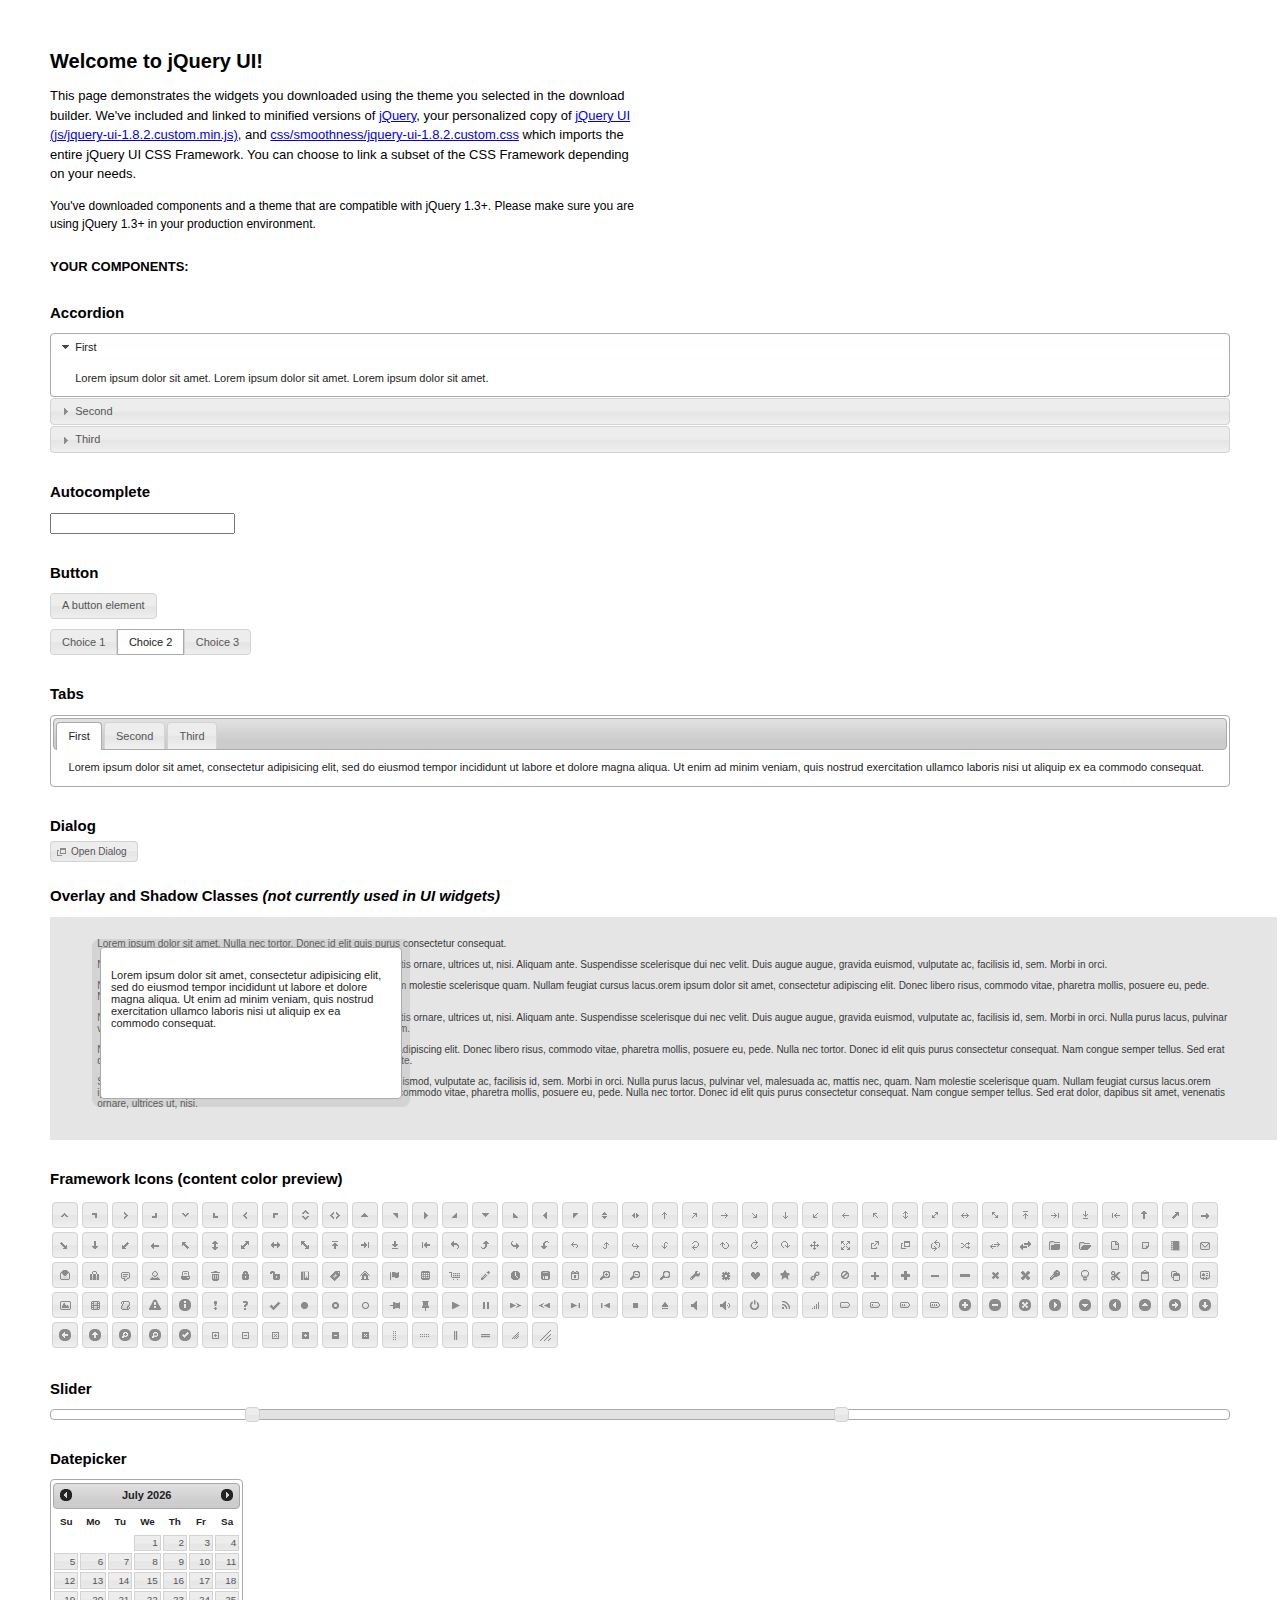
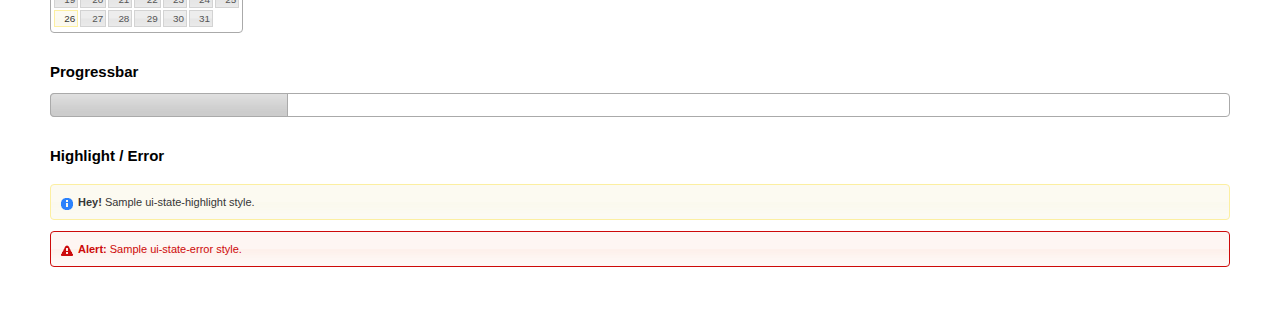
<file: static/index.html>
<!DOCTYPE html>
<html>
	<head>
		<meta http-equiv="Content-Type" content="text/html; charset=iso-8859-1" />
		<title>jQuery UI Example Page</title>
		<link type="text/css" href="css/smoothness/jquery-ui-1.8.2.custom.css" rel="stylesheet" />	
		<script type="text/javascript" src="js/jquery-1.4.2.min.js"></script>
		<script type="text/javascript" src="js/jquery-ui-1.8.2.custom.min.js"></script>
		<script type="text/javascript">
			$(function(){

				// Accordion
				$("#accordion").accordion({ header: "h3" });

				//Autocomplete
				$("#autocomplete").autocomplete({
					source: ["c++", "java", "php", "coldfusion", "javascript", "asp", "ruby", "python", "c", "scala", "groovy", "haskell", "perl"]
				});

				// Button
				$("#button").button();
				$("#radioset").buttonset();

				// Tabs
				$('#tabs').tabs();
	

				// Dialog			
				$('#dialog').dialog({
					autoOpen: false,
					width: 600,
					buttons: {
						"Ok": function() { 
							$(this).dialog("close"); 
						}, 
						"Cancel": function() { 
							$(this).dialog("close"); 
						} 
					}
				});
				
				// Dialog Link
				$('#dialog_link').click(function(){
					$('#dialog').dialog('open');
					return false;
				});

				// Datepicker
				$('#datepicker').datepicker({
					inline: true
				});
				
				// Slider
				$('#slider').slider({
					range: true,
					values: [17, 67]
				});
				
				// Progressbar
				$("#progressbar").progressbar({
					value: 20 
				});
				
				//hover states on the static widgets
				$('#dialog_link, ul#icons li').hover(
					function() { $(this).addClass('ui-state-hover'); }, 
					function() { $(this).removeClass('ui-state-hover'); }
				);
				
			});
		</script>
		<style type="text/css">
			/*demo page css*/
			body{ font: 62.5% "Trebuchet MS", sans-serif; margin: 50px;}
			.demoHeaders { margin-top: 2em; }
			#dialog_link {padding: .4em 1em .4em 20px;text-decoration: none;position: relative;}
			#dialog_link span.ui-icon {margin: 0 5px 0 0;position: absolute;left: .2em;top: 50%;margin-top: -8px;}
			ul#icons {margin: 0; padding: 0;}
			ul#icons li {margin: 2px; position: relative; padding: 4px 0; cursor: pointer; float: left;  list-style: none;}
			ul#icons span.ui-icon {float: left; margin: 0 4px;}
		</style>	
	</head>
	<body>
	<h1>Welcome to jQuery UI!</h1>
	<p style="font-size: 1.3em; line-height: 1.5; margin: 1em 0; width: 50%;">This page demonstrates the widgets you downloaded using the theme you selected in the download builder. We've included and linked to minified versions of <a href="js/jquery-1.4.2.min.js">jQuery</a>, your personalized copy of <a href="js/jquery-ui-1.8.2.custom.min.js">jQuery UI (js/jquery-ui-1.8.2.custom.min.js)</a>, and <a href="css/smoothness/jquery-ui-1.8.2.custom.css">css/smoothness/jquery-ui-1.8.2.custom.css</a> which imports the entire jQuery UI CSS Framework. You can choose to link a subset of the CSS Framework depending on your needs. </p>
	<p style="font-size: 1.2em; line-height: 1.5; margin: 1em 0; width: 50%;">You've downloaded components and a theme that are compatible with jQuery 1.3+. Please make sure you are using jQuery 1.3+ in your production environment.</p>	

	<p style="font-weight: bold; margin: 2em 0 1em; font-size: 1.3em;">YOUR COMPONENTS:</p>
		
		<!-- Accordion -->
		<h2 class="demoHeaders">Accordion</h2>
		<div id="accordion">
			<div>
				<h3><a href="#">First</a></h3>
				<div>Lorem ipsum dolor sit amet. Lorem ipsum dolor sit amet. Lorem ipsum dolor sit amet.</div>
			</div>
			<div>
				<h3><a href="#">Second</a></h3>
				<div>Phasellus mattis tincidunt nibh.</div>
			</div>
			<div>
				<h3><a href="#">Third</a></h3>
				<div>Nam dui erat, auctor a, dignissim quis.</div>
			</div>
		</div>

		<!-- Autocomplete -->
		<h2 class="demoHeaders">Autocomplete</h2>
		<div>
			<input id="autocomplete" style="z-index: 100; position: relative" title="type &quot;a&quot;" />
		</div>
		

		<!-- Button -->
		<h2 class="demoHeaders">Button</h2>
		<button id="button">A button element</button>
		<form style="margin-top: 1em;">
			<div id="radioset">
				<input type="radio" id="radio1" name="radio" /><label for="radio1">Choice 1</label>
				<input type="radio" id="radio2" name="radio" checked="checked" /><label for="radio2">Choice 2</label>
				<input type="radio" id="radio3" name="radio" /><label for="radio3">Choice 3</label>
			</div>
		</form>
		
	
		<!-- Tabs -->
		<h2 class="demoHeaders">Tabs</h2>
		<div id="tabs">
			<ul>
				<li><a href="#tabs-1">First</a></li>
				<li><a href="#tabs-2">Second</a></li>
				<li><a href="#tabs-3">Third</a></li>
			</ul>
			<div id="tabs-1">Lorem ipsum dolor sit amet, consectetur adipisicing elit, sed do eiusmod tempor incididunt ut labore et dolore magna aliqua. Ut enim ad minim veniam, quis nostrud exercitation ullamco laboris nisi ut aliquip ex ea commodo consequat.</div>
			<div id="tabs-2">Phasellus mattis tincidunt nibh. Cras orci urna, blandit id, pretium vel, aliquet ornare, felis. Maecenas scelerisque sem non nisl. Fusce sed lorem in enim dictum bibendum.</div>
			<div id="tabs-3">Nam dui erat, auctor a, dignissim quis, sollicitudin eu, felis. Pellentesque nisi urna, interdum eget, sagittis et, consequat vestibulum, lacus. Mauris porttitor ullamcorper augue.</div>
		</div>
	
		<!-- Dialog NOTE: Dialog is not generated by UI in this demo so it can be visually styled in themeroller-->
		<h2 class="demoHeaders">Dialog</h2>
		<p><a href="#" id="dialog_link" class="ui-state-default ui-corner-all"><span class="ui-icon ui-icon-newwin"></span>Open Dialog</a></p>
		
		
		<h2 class="demoHeaders">Overlay and Shadow Classes <em>(not currently used in UI widgets)</em></h2>
		<div style="position: relative; width: 96%; height: 200px; padding:1% 4%; overflow:hidden;" class="fakewindowcontain">
			<p>Lorem ipsum dolor sit amet,  Nulla nec tortor. Donec id elit quis purus consectetur consequat. </p><p>Nam congue semper tellus. Sed erat dolor, dapibus sit amet, venenatis ornare, ultrices ut, nisi. Aliquam ante. Suspendisse scelerisque dui nec velit. Duis augue augue, gravida euismod, vulputate ac, facilisis id, sem. Morbi in orci. </p><p>Nulla purus lacus, pulvinar vel, malesuada ac, mattis nec, quam. Nam molestie scelerisque quam. Nullam feugiat cursus lacus.orem ipsum dolor sit amet, consectetur adipiscing elit. Donec libero risus, commodo vitae, pharetra mollis, posuere eu, pede. Nulla nec tortor. Donec id elit quis purus consectetur consequat. </p><p>Nam congue semper tellus. Sed erat dolor, dapibus sit amet, venenatis ornare, ultrices ut, nisi. Aliquam ante. Suspendisse scelerisque dui nec velit. Duis augue augue, gravida euismod, vulputate ac, facilisis id, sem. Morbi in orci. Nulla purus lacus, pulvinar vel, malesuada ac, mattis nec, quam. Nam molestie scelerisque quam. </p><p>Nullam feugiat cursus lacus.orem ipsum dolor sit amet, consectetur adipiscing elit. Donec libero risus, commodo vitae, pharetra mollis, posuere eu, pede. Nulla nec tortor. Donec id elit quis purus consectetur consequat. Nam congue semper tellus. Sed erat dolor, dapibus sit amet, venenatis ornare, ultrices ut, nisi. Aliquam ante. </p><p>Suspendisse scelerisque dui nec velit. Duis augue augue, gravida euismod, vulputate ac, facilisis id, sem. Morbi in orci. Nulla purus lacus, pulvinar vel, malesuada ac, mattis nec, quam. Nam molestie scelerisque quam. Nullam feugiat cursus lacus.orem ipsum dolor sit amet, consectetur adipiscing elit. Donec libero risus, commodo vitae, pharetra mollis, posuere eu, pede. Nulla nec tortor. Donec id elit quis purus consectetur consequat. Nam congue semper tellus. Sed erat dolor, dapibus sit amet, venenatis ornare, ultrices ut, nisi. </p>
			
			<!-- ui-dialog -->
			<div class="ui-overlay"><div class="ui-widget-overlay"></div><div class="ui-widget-shadow ui-corner-all" style="width: 302px; height: 152px; position: absolute; left: 50px; top: 30px;"></div></div>
			<div style="position: absolute; width: 280px; height: 130px;left: 50px; top: 30px; padding: 10px;" class="ui-widget ui-widget-content ui-corner-all">
				<div class="ui-dialog-content ui-widget-content" style="background: none; border: 0;">
					<p>Lorem ipsum dolor sit amet, consectetur adipisicing elit, sed do eiusmod tempor incididunt ut labore et dolore magna aliqua. Ut enim ad minim veniam, quis nostrud exercitation ullamco laboris nisi ut aliquip ex ea commodo consequat.</p>
				</div>
			</div>
		
		</div>

		
		<!-- ui-dialog -->
		<div id="dialog" title="Dialog Title">
			<p>Lorem ipsum dolor sit amet, consectetur adipisicing elit, sed do eiusmod tempor incididunt ut labore et dolore magna aliqua. Ut enim ad minim veniam, quis nostrud exercitation ullamco laboris nisi ut aliquip ex ea commodo consequat.</p>
		</div>
			
				
				
		<h2 class="demoHeaders">Framework Icons (content color preview)</h2>
		<ul id="icons" class="ui-widget ui-helper-clearfix">
		
		<li class="ui-state-default ui-corner-all" title=".ui-icon-carat-1-n"><span class="ui-icon ui-icon-carat-1-n"></span></li>
		<li class="ui-state-default ui-corner-all" title=".ui-icon-carat-1-ne"><span class="ui-icon ui-icon-carat-1-ne"></span></li>
		<li class="ui-state-default ui-corner-all" title=".ui-icon-carat-1-e"><span class="ui-icon ui-icon-carat-1-e"></span></li>
		
		<li class="ui-state-default ui-corner-all" title=".ui-icon-carat-1-se"><span class="ui-icon ui-icon-carat-1-se"></span></li>
		<li class="ui-state-default ui-corner-all" title=".ui-icon-carat-1-s"><span class="ui-icon ui-icon-carat-1-s"></span></li>
		<li class="ui-state-default ui-corner-all" title=".ui-icon-carat-1-sw"><span class="ui-icon ui-icon-carat-1-sw"></span></li>
		<li class="ui-state-default ui-corner-all" title=".ui-icon-carat-1-w"><span class="ui-icon ui-icon-carat-1-w"></span></li>
		<li class="ui-state-default ui-corner-all" title=".ui-icon-carat-1-nw"><span class="ui-icon ui-icon-carat-1-nw"></span></li>
		<li class="ui-state-default ui-corner-all" title=".ui-icon-carat-2-n-s"><span class="ui-icon ui-icon-carat-2-n-s"></span></li>
		<li class="ui-state-default ui-corner-all" title=".ui-icon-carat-2-e-w"><span class="ui-icon ui-icon-carat-2-e-w"></span></li>
		<li class="ui-state-default ui-corner-all" title=".ui-icon-triangle-1-n"><span class="ui-icon ui-icon-triangle-1-n"></span></li>
		<li class="ui-state-default ui-corner-all" title=".ui-icon-triangle-1-ne"><span class="ui-icon ui-icon-triangle-1-ne"></span></li>
		
		<li class="ui-state-default ui-corner-all" title=".ui-icon-triangle-1-e"><span class="ui-icon ui-icon-triangle-1-e"></span></li>
		<li class="ui-state-default ui-corner-all" title=".ui-icon-triangle-1-se"><span class="ui-icon ui-icon-triangle-1-se"></span></li>
		<li class="ui-state-default ui-corner-all" title=".ui-icon-triangle-1-s"><span class="ui-icon ui-icon-triangle-1-s"></span></li>
		<li class="ui-state-default ui-corner-all" title=".ui-icon-triangle-1-sw"><span class="ui-icon ui-icon-triangle-1-sw"></span></li>
		<li class="ui-state-default ui-corner-all" title=".ui-icon-triangle-1-w"><span class="ui-icon ui-icon-triangle-1-w"></span></li>
		<li class="ui-state-default ui-corner-all" title=".ui-icon-triangle-1-nw"><span class="ui-icon ui-icon-triangle-1-nw"></span></li>
		<li class="ui-state-default ui-corner-all" title=".ui-icon-triangle-2-n-s"><span class="ui-icon ui-icon-triangle-2-n-s"></span></li>
		<li class="ui-state-default ui-corner-all" title=".ui-icon-triangle-2-e-w"><span class="ui-icon ui-icon-triangle-2-e-w"></span></li>
		<li class="ui-state-default ui-corner-all" title=".ui-icon-arrow-1-n"><span class="ui-icon ui-icon-arrow-1-n"></span></li>
		
		<li class="ui-state-default ui-corner-all" title=".ui-icon-arrow-1-ne"><span class="ui-icon ui-icon-arrow-1-ne"></span></li>
		<li class="ui-state-default ui-corner-all" title=".ui-icon-arrow-1-e"><span class="ui-icon ui-icon-arrow-1-e"></span></li>
		<li class="ui-state-default ui-corner-all" title=".ui-icon-arrow-1-se"><span class="ui-icon ui-icon-arrow-1-se"></span></li>
		<li class="ui-state-default ui-corner-all" title=".ui-icon-arrow-1-s"><span class="ui-icon ui-icon-arrow-1-s"></span></li>
		<li class="ui-state-default ui-corner-all" title=".ui-icon-arrow-1-sw"><span class="ui-icon ui-icon-arrow-1-sw"></span></li>
		<li class="ui-state-default ui-corner-all" title=".ui-icon-arrow-1-w"><span class="ui-icon ui-icon-arrow-1-w"></span></li>
		<li class="ui-state-default ui-corner-all" title=".ui-icon-arrow-1-nw"><span class="ui-icon ui-icon-arrow-1-nw"></span></li>
		<li class="ui-state-default ui-corner-all" title=".ui-icon-arrow-2-n-s"><span class="ui-icon ui-icon-arrow-2-n-s"></span></li>
		<li class="ui-state-default ui-corner-all" title=".ui-icon-arrow-2-ne-sw"><span class="ui-icon ui-icon-arrow-2-ne-sw"></span></li>
		
		<li class="ui-state-default ui-corner-all" title=".ui-icon-arrow-2-e-w"><span class="ui-icon ui-icon-arrow-2-e-w"></span></li>
		<li class="ui-state-default ui-corner-all" title=".ui-icon-arrow-2-se-nw"><span class="ui-icon ui-icon-arrow-2-se-nw"></span></li>
		<li class="ui-state-default ui-corner-all" title=".ui-icon-arrowstop-1-n"><span class="ui-icon ui-icon-arrowstop-1-n"></span></li>
		<li class="ui-state-default ui-corner-all" title=".ui-icon-arrowstop-1-e"><span class="ui-icon ui-icon-arrowstop-1-e"></span></li>
		<li class="ui-state-default ui-corner-all" title=".ui-icon-arrowstop-1-s"><span class="ui-icon ui-icon-arrowstop-1-s"></span></li>
		<li class="ui-state-default ui-corner-all" title=".ui-icon-arrowstop-1-w"><span class="ui-icon ui-icon-arrowstop-1-w"></span></li>
		<li class="ui-state-default ui-corner-all" title=".ui-icon-arrowthick-1-n"><span class="ui-icon ui-icon-arrowthick-1-n"></span></li>
		<li class="ui-state-default ui-corner-all" title=".ui-icon-arrowthick-1-ne"><span class="ui-icon ui-icon-arrowthick-1-ne"></span></li>
		<li class="ui-state-default ui-corner-all" title=".ui-icon-arrowthick-1-e"><span class="ui-icon ui-icon-arrowthick-1-e"></span></li>
		
		<li class="ui-state-default ui-corner-all" title=".ui-icon-arrowthick-1-se"><span class="ui-icon ui-icon-arrowthick-1-se"></span></li>
		<li class="ui-state-default ui-corner-all" title=".ui-icon-arrowthick-1-s"><span class="ui-icon ui-icon-arrowthick-1-s"></span></li>
		<li class="ui-state-default ui-corner-all" title=".ui-icon-arrowthick-1-sw"><span class="ui-icon ui-icon-arrowthick-1-sw"></span></li>
		<li class="ui-state-default ui-corner-all" title=".ui-icon-arrowthick-1-w"><span class="ui-icon ui-icon-arrowthick-1-w"></span></li>
		<li class="ui-state-default ui-corner-all" title=".ui-icon-arrowthick-1-nw"><span class="ui-icon ui-icon-arrowthick-1-nw"></span></li>
		<li class="ui-state-default ui-corner-all" title=".ui-icon-arrowthick-2-n-s"><span class="ui-icon ui-icon-arrowthick-2-n-s"></span></li>
		<li class="ui-state-default ui-corner-all" title=".ui-icon-arrowthick-2-ne-sw"><span class="ui-icon ui-icon-arrowthick-2-ne-sw"></span></li>
		<li class="ui-state-default ui-corner-all" title=".ui-icon-arrowthick-2-e-w"><span class="ui-icon ui-icon-arrowthick-2-e-w"></span></li>
		<li class="ui-state-default ui-corner-all" title=".ui-icon-arrowthick-2-se-nw"><span class="ui-icon ui-icon-arrowthick-2-se-nw"></span></li>
		
		<li class="ui-state-default ui-corner-all" title=".ui-icon-arrowthickstop-1-n"><span class="ui-icon ui-icon-arrowthickstop-1-n"></span></li>
		<li class="ui-state-default ui-corner-all" title=".ui-icon-arrowthickstop-1-e"><span class="ui-icon ui-icon-arrowthickstop-1-e"></span></li>
		<li class="ui-state-default ui-corner-all" title=".ui-icon-arrowthickstop-1-s"><span class="ui-icon ui-icon-arrowthickstop-1-s"></span></li>
		<li class="ui-state-default ui-corner-all" title=".ui-icon-arrowthickstop-1-w"><span class="ui-icon ui-icon-arrowthickstop-1-w"></span></li>
		<li class="ui-state-default ui-corner-all" title=".ui-icon-arrowreturnthick-1-w"><span class="ui-icon ui-icon-arrowreturnthick-1-w"></span></li>
		<li class="ui-state-default ui-corner-all" title=".ui-icon-arrowreturnthick-1-n"><span class="ui-icon ui-icon-arrowreturnthick-1-n"></span></li>
		<li class="ui-state-default ui-corner-all" title=".ui-icon-arrowreturnthick-1-e"><span class="ui-icon ui-icon-arrowreturnthick-1-e"></span></li>
		<li class="ui-state-default ui-corner-all" title=".ui-icon-arrowreturnthick-1-s"><span class="ui-icon ui-icon-arrowreturnthick-1-s"></span></li>
		<li class="ui-state-default ui-corner-all" title=".ui-icon-arrowreturn-1-w"><span class="ui-icon ui-icon-arrowreturn-1-w"></span></li>
		
		<li class="ui-state-default ui-corner-all" title=".ui-icon-arrowreturn-1-n"><span class="ui-icon ui-icon-arrowreturn-1-n"></span></li>
		<li class="ui-state-default ui-corner-all" title=".ui-icon-arrowreturn-1-e"><span class="ui-icon ui-icon-arrowreturn-1-e"></span></li>
		<li class="ui-state-default ui-corner-all" title=".ui-icon-arrowreturn-1-s"><span class="ui-icon ui-icon-arrowreturn-1-s"></span></li>
		<li class="ui-state-default ui-corner-all" title=".ui-icon-arrowrefresh-1-w"><span class="ui-icon ui-icon-arrowrefresh-1-w"></span></li>
		<li class="ui-state-default ui-corner-all" title=".ui-icon-arrowrefresh-1-n"><span class="ui-icon ui-icon-arrowrefresh-1-n"></span></li>
		<li class="ui-state-default ui-corner-all" title=".ui-icon-arrowrefresh-1-e"><span class="ui-icon ui-icon-arrowrefresh-1-e"></span></li>
		<li class="ui-state-default ui-corner-all" title=".ui-icon-arrowrefresh-1-s"><span class="ui-icon ui-icon-arrowrefresh-1-s"></span></li>
		<li class="ui-state-default ui-corner-all" title=".ui-icon-arrow-4"><span class="ui-icon ui-icon-arrow-4"></span></li>
		<li class="ui-state-default ui-corner-all" title=".ui-icon-arrow-4-diag"><span class="ui-icon ui-icon-arrow-4-diag"></span></li>
		
		<li class="ui-state-default ui-corner-all" title=".ui-icon-extlink"><span class="ui-icon ui-icon-extlink"></span></li>
		<li class="ui-state-default ui-corner-all" title=".ui-icon-newwin"><span class="ui-icon ui-icon-newwin"></span></li>
		<li class="ui-state-default ui-corner-all" title=".ui-icon-refresh"><span class="ui-icon ui-icon-refresh"></span></li>
		<li class="ui-state-default ui-corner-all" title=".ui-icon-shuffle"><span class="ui-icon ui-icon-shuffle"></span></li>
		<li class="ui-state-default ui-corner-all" title=".ui-icon-transfer-e-w"><span class="ui-icon ui-icon-transfer-e-w"></span></li>
		<li class="ui-state-default ui-corner-all" title=".ui-icon-transferthick-e-w"><span class="ui-icon ui-icon-transferthick-e-w"></span></li>
		<li class="ui-state-default ui-corner-all" title=".ui-icon-folder-collapsed"><span class="ui-icon ui-icon-folder-collapsed"></span></li>
		<li class="ui-state-default ui-corner-all" title=".ui-icon-folder-open"><span class="ui-icon ui-icon-folder-open"></span></li>
		<li class="ui-state-default ui-corner-all" title=".ui-icon-document"><span class="ui-icon ui-icon-document"></span></li>
		
		<li class="ui-state-default ui-corner-all" title=".ui-icon-document-b"><span class="ui-icon ui-icon-document-b"></span></li>
		<li class="ui-state-default ui-corner-all" title=".ui-icon-note"><span class="ui-icon ui-icon-note"></span></li>
		<li class="ui-state-default ui-corner-all" title=".ui-icon-mail-closed"><span class="ui-icon ui-icon-mail-closed"></span></li>
		<li class="ui-state-default ui-corner-all" title=".ui-icon-mail-open"><span class="ui-icon ui-icon-mail-open"></span></li>
		<li class="ui-state-default ui-corner-all" title=".ui-icon-suitcase"><span class="ui-icon ui-icon-suitcase"></span></li>
		<li class="ui-state-default ui-corner-all" title=".ui-icon-comment"><span class="ui-icon ui-icon-comment"></span></li>
		<li class="ui-state-default ui-corner-all" title=".ui-icon-person"><span class="ui-icon ui-icon-person"></span></li>
		<li class="ui-state-default ui-corner-all" title=".ui-icon-print"><span class="ui-icon ui-icon-print"></span></li>
		<li class="ui-state-default ui-corner-all" title=".ui-icon-trash"><span class="ui-icon ui-icon-trash"></span></li>
		
		<li class="ui-state-default ui-corner-all" title=".ui-icon-locked"><span class="ui-icon ui-icon-locked"></span></li>
		<li class="ui-state-default ui-corner-all" title=".ui-icon-unlocked"><span class="ui-icon ui-icon-unlocked"></span></li>
		<li class="ui-state-default ui-corner-all" title=".ui-icon-bookmark"><span class="ui-icon ui-icon-bookmark"></span></li>
		<li class="ui-state-default ui-corner-all" title=".ui-icon-tag"><span class="ui-icon ui-icon-tag"></span></li>
		<li class="ui-state-default ui-corner-all" title=".ui-icon-home"><span class="ui-icon ui-icon-home"></span></li>
		<li class="ui-state-default ui-corner-all" title=".ui-icon-flag"><span class="ui-icon ui-icon-flag"></span></li>
		<li class="ui-state-default ui-corner-all" title=".ui-icon-calculator"><span class="ui-icon ui-icon-calculator"></span></li>
		<li class="ui-state-default ui-corner-all" title=".ui-icon-cart"><span class="ui-icon ui-icon-cart"></span></li>
		<li class="ui-state-default ui-corner-all" title=".ui-icon-pencil"><span class="ui-icon ui-icon-pencil"></span></li>
		
		<li class="ui-state-default ui-corner-all" title=".ui-icon-clock"><span class="ui-icon ui-icon-clock"></span></li>
		<li class="ui-state-default ui-corner-all" title=".ui-icon-disk"><span class="ui-icon ui-icon-disk"></span></li>
		<li class="ui-state-default ui-corner-all" title=".ui-icon-calendar"><span class="ui-icon ui-icon-calendar"></span></li>
		<li class="ui-state-default ui-corner-all" title=".ui-icon-zoomin"><span class="ui-icon ui-icon-zoomin"></span></li>
		<li class="ui-state-default ui-corner-all" title=".ui-icon-zoomout"><span class="ui-icon ui-icon-zoomout"></span></li>
		<li class="ui-state-default ui-corner-all" title=".ui-icon-search"><span class="ui-icon ui-icon-search"></span></li>
		<li class="ui-state-default ui-corner-all" title=".ui-icon-wrench"><span class="ui-icon ui-icon-wrench"></span></li>
		<li class="ui-state-default ui-corner-all" title=".ui-icon-gear"><span class="ui-icon ui-icon-gear"></span></li>
		<li class="ui-state-default ui-corner-all" title=".ui-icon-heart"><span class="ui-icon ui-icon-heart"></span></li>
		
		<li class="ui-state-default ui-corner-all" title=".ui-icon-star"><span class="ui-icon ui-icon-star"></span></li>
		<li class="ui-state-default ui-corner-all" title=".ui-icon-link"><span class="ui-icon ui-icon-link"></span></li>
		<li class="ui-state-default ui-corner-all" title=".ui-icon-cancel"><span class="ui-icon ui-icon-cancel"></span></li>
		<li class="ui-state-default ui-corner-all" title=".ui-icon-plus"><span class="ui-icon ui-icon-plus"></span></li>
		<li class="ui-state-default ui-corner-all" title=".ui-icon-plusthick"><span class="ui-icon ui-icon-plusthick"></span></li>
		<li class="ui-state-default ui-corner-all" title=".ui-icon-minus"><span class="ui-icon ui-icon-minus"></span></li>
		<li class="ui-state-default ui-corner-all" title=".ui-icon-minusthick"><span class="ui-icon ui-icon-minusthick"></span></li>
		<li class="ui-state-default ui-corner-all" title=".ui-icon-close"><span class="ui-icon ui-icon-close"></span></li>
		<li class="ui-state-default ui-corner-all" title=".ui-icon-closethick"><span class="ui-icon ui-icon-closethick"></span></li>
		
		<li class="ui-state-default ui-corner-all" title=".ui-icon-key"><span class="ui-icon ui-icon-key"></span></li>
		<li class="ui-state-default ui-corner-all" title=".ui-icon-lightbulb"><span class="ui-icon ui-icon-lightbulb"></span></li>
		<li class="ui-state-default ui-corner-all" title=".ui-icon-scissors"><span class="ui-icon ui-icon-scissors"></span></li>
		<li class="ui-state-default ui-corner-all" title=".ui-icon-clipboard"><span class="ui-icon ui-icon-clipboard"></span></li>
		<li class="ui-state-default ui-corner-all" title=".ui-icon-copy"><span class="ui-icon ui-icon-copy"></span></li>
		<li class="ui-state-default ui-corner-all" title=".ui-icon-contact"><span class="ui-icon ui-icon-contact"></span></li>
		<li class="ui-state-default ui-corner-all" title=".ui-icon-image"><span class="ui-icon ui-icon-image"></span></li>
		<li class="ui-state-default ui-corner-all" title=".ui-icon-video"><span class="ui-icon ui-icon-video"></span></li>
		<li class="ui-state-default ui-corner-all" title=".ui-icon-script"><span class="ui-icon ui-icon-script"></span></li>
		<li class="ui-state-default ui-corner-all" title=".ui-icon-alert"><span class="ui-icon ui-icon-alert"></span></li>
		
		<li class="ui-state-default ui-corner-all" title=".ui-icon-info"><span class="ui-icon ui-icon-info"></span></li>
		<li class="ui-state-default ui-corner-all" title=".ui-icon-notice"><span class="ui-icon ui-icon-notice"></span></li>
		<li class="ui-state-default ui-corner-all" title=".ui-icon-help"><span class="ui-icon ui-icon-help"></span></li>
		<li class="ui-state-default ui-corner-all" title=".ui-icon-check"><span class="ui-icon ui-icon-check"></span></li>
		<li class="ui-state-default ui-corner-all" title=".ui-icon-bullet"><span class="ui-icon ui-icon-bullet"></span></li>
		<li class="ui-state-default ui-corner-all" title=".ui-icon-radio-off"><span class="ui-icon ui-icon-radio-off"></span></li>
		<li class="ui-state-default ui-corner-all" title=".ui-icon-radio-on"><span class="ui-icon ui-icon-radio-on"></span></li>
		<li class="ui-state-default ui-corner-all" title=".ui-icon-pin-w"><span class="ui-icon ui-icon-pin-w"></span></li>
		<li class="ui-state-default ui-corner-all" title=".ui-icon-pin-s"><span class="ui-icon ui-icon-pin-s"></span></li>
		<li class="ui-state-default ui-corner-all" title=".ui-icon-play"><span class="ui-icon ui-icon-play"></span></li>
		<li class="ui-state-default ui-corner-all" title=".ui-icon-pause"><span class="ui-icon ui-icon-pause"></span></li>
		
		<li class="ui-state-default ui-corner-all" title=".ui-icon-seek-next"><span class="ui-icon ui-icon-seek-next"></span></li>
		<li class="ui-state-default ui-corner-all" title=".ui-icon-seek-prev"><span class="ui-icon ui-icon-seek-prev"></span></li>
		<li class="ui-state-default ui-corner-all" title=".ui-icon-seek-end"><span class="ui-icon ui-icon-seek-end"></span></li>
		<li class="ui-state-default ui-corner-all" title=".ui-icon-seek-first"><span class="ui-icon ui-icon-seek-first"></span></li>
		<li class="ui-state-default ui-corner-all" title=".ui-icon-stop"><span class="ui-icon ui-icon-stop"></span></li>
		<li class="ui-state-default ui-corner-all" title=".ui-icon-eject"><span class="ui-icon ui-icon-eject"></span></li>
		<li class="ui-state-default ui-corner-all" title=".ui-icon-volume-off"><span class="ui-icon ui-icon-volume-off"></span></li>
		<li class="ui-state-default ui-corner-all" title=".ui-icon-volume-on"><span class="ui-icon ui-icon-volume-on"></span></li>
		<li class="ui-state-default ui-corner-all" title=".ui-icon-power"><span class="ui-icon ui-icon-power"></span></li>
		
		<li class="ui-state-default ui-corner-all" title=".ui-icon-signal-diag"><span class="ui-icon ui-icon-signal-diag"></span></li>
		<li class="ui-state-default ui-corner-all" title=".ui-icon-signal"><span class="ui-icon ui-icon-signal"></span></li>
		<li class="ui-state-default ui-corner-all" title=".ui-icon-battery-0"><span class="ui-icon ui-icon-battery-0"></span></li>
		<li class="ui-state-default ui-corner-all" title=".ui-icon-battery-1"><span class="ui-icon ui-icon-battery-1"></span></li>
		<li class="ui-state-default ui-corner-all" title=".ui-icon-battery-2"><span class="ui-icon ui-icon-battery-2"></span></li>
		<li class="ui-state-default ui-corner-all" title=".ui-icon-battery-3"><span class="ui-icon ui-icon-battery-3"></span></li>
		<li class="ui-state-default ui-corner-all" title=".ui-icon-circle-plus"><span class="ui-icon ui-icon-circle-plus"></span></li>
		<li class="ui-state-default ui-corner-all" title=".ui-icon-circle-minus"><span class="ui-icon ui-icon-circle-minus"></span></li>
		<li class="ui-state-default ui-corner-all" title=".ui-icon-circle-close"><span class="ui-icon ui-icon-circle-close"></span></li>
		
		<li class="ui-state-default ui-corner-all" title=".ui-icon-circle-triangle-e"><span class="ui-icon ui-icon-circle-triangle-e"></span></li>
		<li class="ui-state-default ui-corner-all" title=".ui-icon-circle-triangle-s"><span class="ui-icon ui-icon-circle-triangle-s"></span></li>
		<li class="ui-state-default ui-corner-all" title=".ui-icon-circle-triangle-w"><span class="ui-icon ui-icon-circle-triangle-w"></span></li>
		<li class="ui-state-default ui-corner-all" title=".ui-icon-circle-triangle-n"><span class="ui-icon ui-icon-circle-triangle-n"></span></li>
		<li class="ui-state-default ui-corner-all" title=".ui-icon-circle-arrow-e"><span class="ui-icon ui-icon-circle-arrow-e"></span></li>
		<li class="ui-state-default ui-corner-all" title=".ui-icon-circle-arrow-s"><span class="ui-icon ui-icon-circle-arrow-s"></span></li>
		<li class="ui-state-default ui-corner-all" title=".ui-icon-circle-arrow-w"><span class="ui-icon ui-icon-circle-arrow-w"></span></li>
		<li class="ui-state-default ui-corner-all" title=".ui-icon-circle-arrow-n"><span class="ui-icon ui-icon-circle-arrow-n"></span></li>
		<li class="ui-state-default ui-corner-all" title=".ui-icon-circle-zoomin"><span class="ui-icon ui-icon-circle-zoomin"></span></li>
		
		<li class="ui-state-default ui-corner-all" title=".ui-icon-circle-zoomout"><span class="ui-icon ui-icon-circle-zoomout"></span></li>
		<li class="ui-state-default ui-corner-all" title=".ui-icon-circle-check"><span class="ui-icon ui-icon-circle-check"></span></li>
		<li class="ui-state-default ui-corner-all" title=".ui-icon-circlesmall-plus"><span class="ui-icon ui-icon-circlesmall-plus"></span></li>
		<li class="ui-state-default ui-corner-all" title=".ui-icon-circlesmall-minus"><span class="ui-icon ui-icon-circlesmall-minus"></span></li>
		<li class="ui-state-default ui-corner-all" title=".ui-icon-circlesmall-close"><span class="ui-icon ui-icon-circlesmall-close"></span></li>
		<li class="ui-state-default ui-corner-all" title=".ui-icon-squaresmall-plus"><span class="ui-icon ui-icon-squaresmall-plus"></span></li>
		<li class="ui-state-default ui-corner-all" title=".ui-icon-squaresmall-minus"><span class="ui-icon ui-icon-squaresmall-minus"></span></li>
		<li class="ui-state-default ui-corner-all" title=".ui-icon-squaresmall-close"><span class="ui-icon ui-icon-squaresmall-close"></span></li>
		<li class="ui-state-default ui-corner-all" title=".ui-icon-grip-dotted-vertical"><span class="ui-icon ui-icon-grip-dotted-vertical"></span></li>
		
		<li class="ui-state-default ui-corner-all" title=".ui-icon-grip-dotted-horizontal"><span class="ui-icon ui-icon-grip-dotted-horizontal"></span></li>
		<li class="ui-state-default ui-corner-all" title=".ui-icon-grip-solid-vertical"><span class="ui-icon ui-icon-grip-solid-vertical"></span></li>
		<li class="ui-state-default ui-corner-all" title=".ui-icon-grip-solid-horizontal"><span class="ui-icon ui-icon-grip-solid-horizontal"></span></li>
		<li class="ui-state-default ui-corner-all" title=".ui-icon-gripsmall-diagonal-se"><span class="ui-icon ui-icon-gripsmall-diagonal-se"></span></li>
		<li class="ui-state-default ui-corner-all" title=".ui-icon-grip-diagonal-se"><span class="ui-icon ui-icon-grip-diagonal-se"></span></li>
		</ul>

	
		<!-- Slider -->
		<h2 class="demoHeaders">Slider</h2>
		<div id="slider"></div>
	
		<!-- Datepicker -->
		<h2 class="demoHeaders">Datepicker</h2>
		<div id="datepicker"></div>
	
		<!-- Progressbar -->
		<h2 class="demoHeaders">Progressbar</h2>	
		<div id="progressbar"></div>
			
		<!-- Highlight / Error -->
		<h2 class="demoHeaders">Highlight / Error</h2>
		<div class="ui-widget">
			<div class="ui-state-highlight ui-corner-all" style="margin-top: 20px; padding: 0 .7em;"> 
				<p><span class="ui-icon ui-icon-info" style="float: left; margin-right: .3em;"></span>
				<strong>Hey!</strong> Sample ui-state-highlight style.</p>
			</div>
		</div>
		<br/>
		<div class="ui-widget">
			<div class="ui-state-error ui-corner-all" style="padding: 0 .7em;"> 
				<p><span class="ui-icon ui-icon-alert" style="float: left; margin-right: .3em;"></span> 
				<strong>Alert:</strong> Sample ui-state-error style.</p>
			</div>
		</div>

	</body>
</html>
</file>
